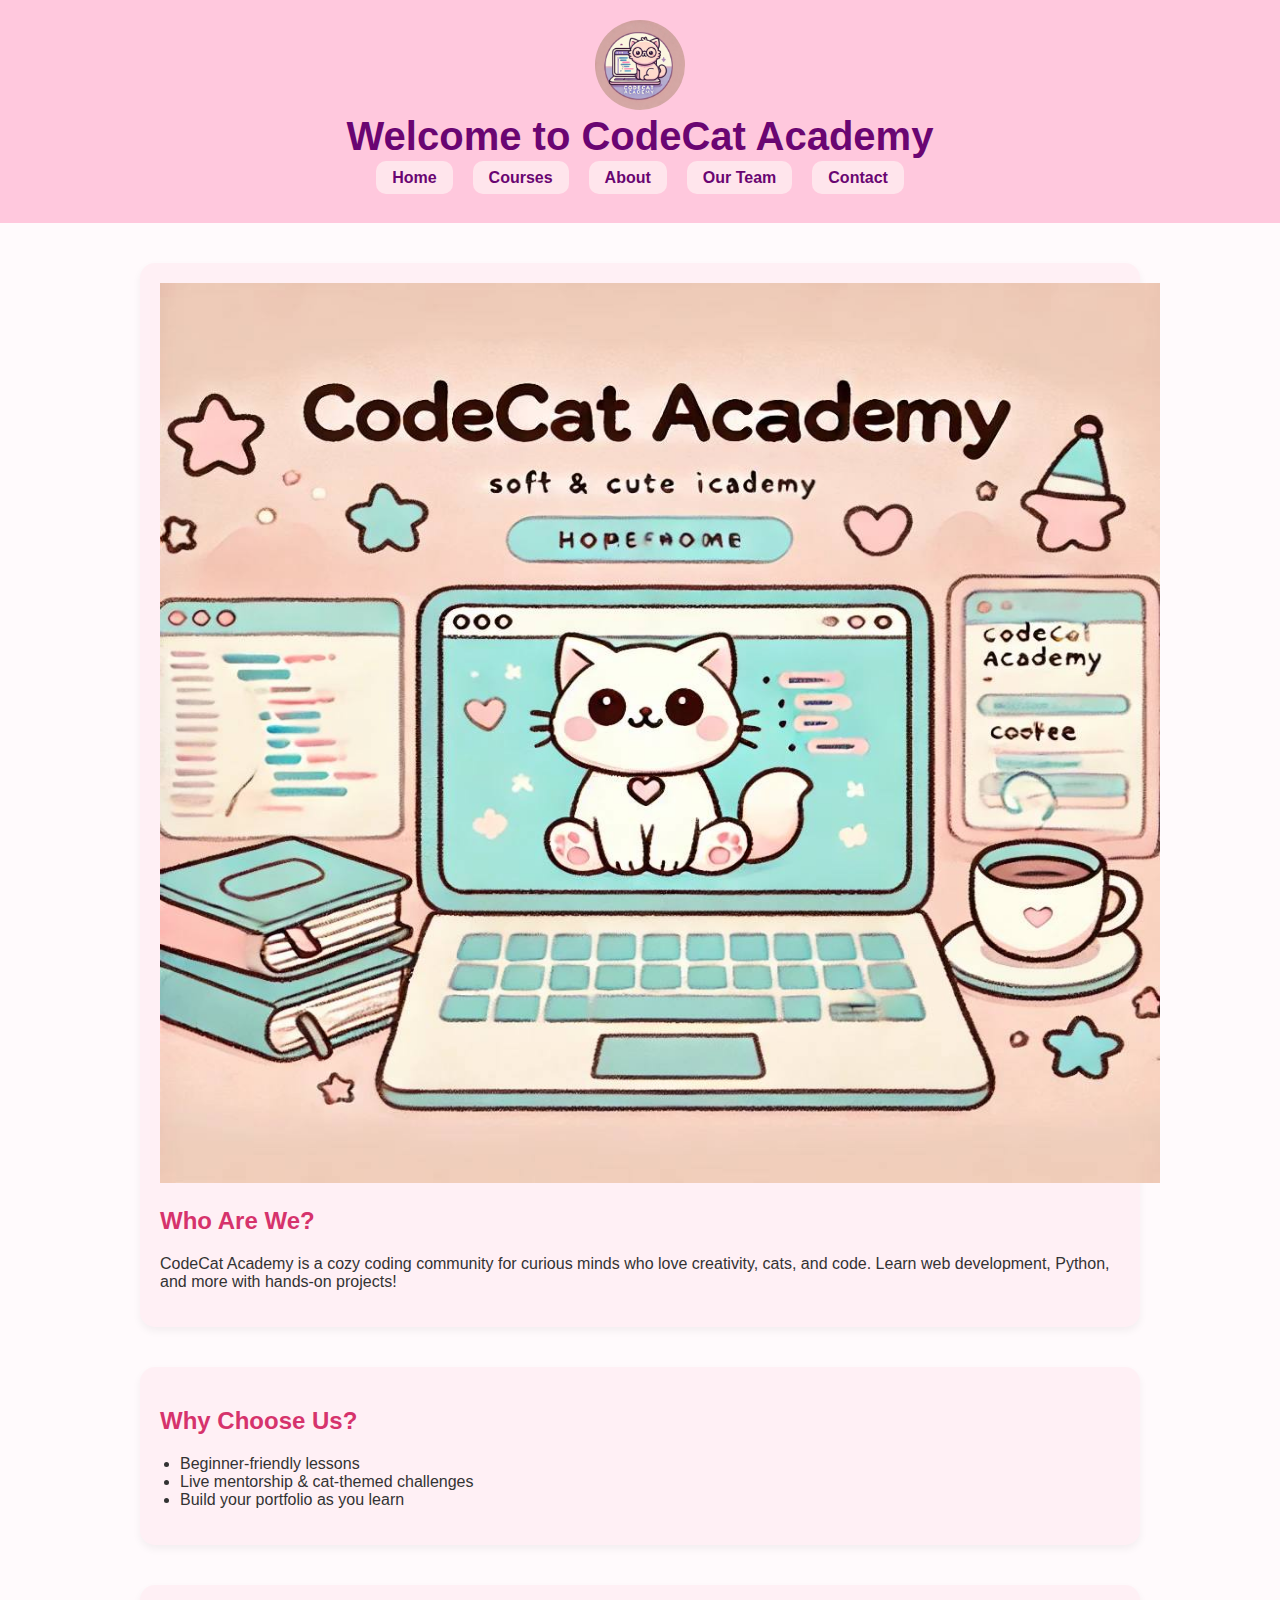
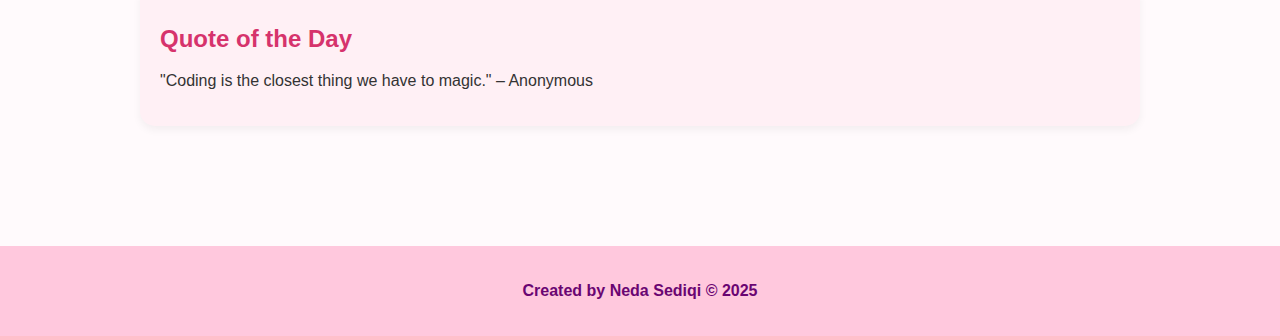
<file: index.html>
<!DOCTYPE html>
<html lang="en">
<head>
  <meta charset="UTF-8">
  <title>CodeCat Academy</title>
  <link rel="stylesheet" href="style.css">
</head>
<body>

<header>
    <img src="logo.png" alt="CodeCat Academy Logo" width="90" style="border-radius: 70%;"> <!-- Logo -->

  <h1>Welcome to CodeCat Academy</h1>
  <nav>
    <ul>
      <li><a href="index.html">Home</a></li>
      <li><a href="courses.html">Courses</a></li>
      <li><a href="about.html">About</a></li>
      <li><a href="team.html">Our Team</a></li>
      <li><a href="contact.html">Contact</a></li>
    </ul>
  </nav>
</header>

<main>
  <section>
    <img src="1.jpg" alt=" Us Image" width="1000" height="900"> <!-- Image for About Us -->

    <h2>Who Are We?</h2>
    <p>CodeCat Academy is a cozy coding community for curious minds who love creativity, cats, and code. Learn web development, Python, and more with hands-on projects!</p>
  </section>

  <section>
    <h2>Why Choose Us?</h2>
    <ul>
      <li>Beginner-friendly lessons</li>
      <li>Live mentorship & cat-themed challenges</li>
      <li>Build your portfolio as you learn</li>
    </ul>
  </section>

  <section>
    <h2>Quote of the Day</h2>
    <p>"Coding is the closest thing we have to magic." – Anonymous</p>
  </section>
</main>

<footer>
  <p>Created by Neda Sediqi © 2025</p>
</footer>

</body>
</html>
</file>
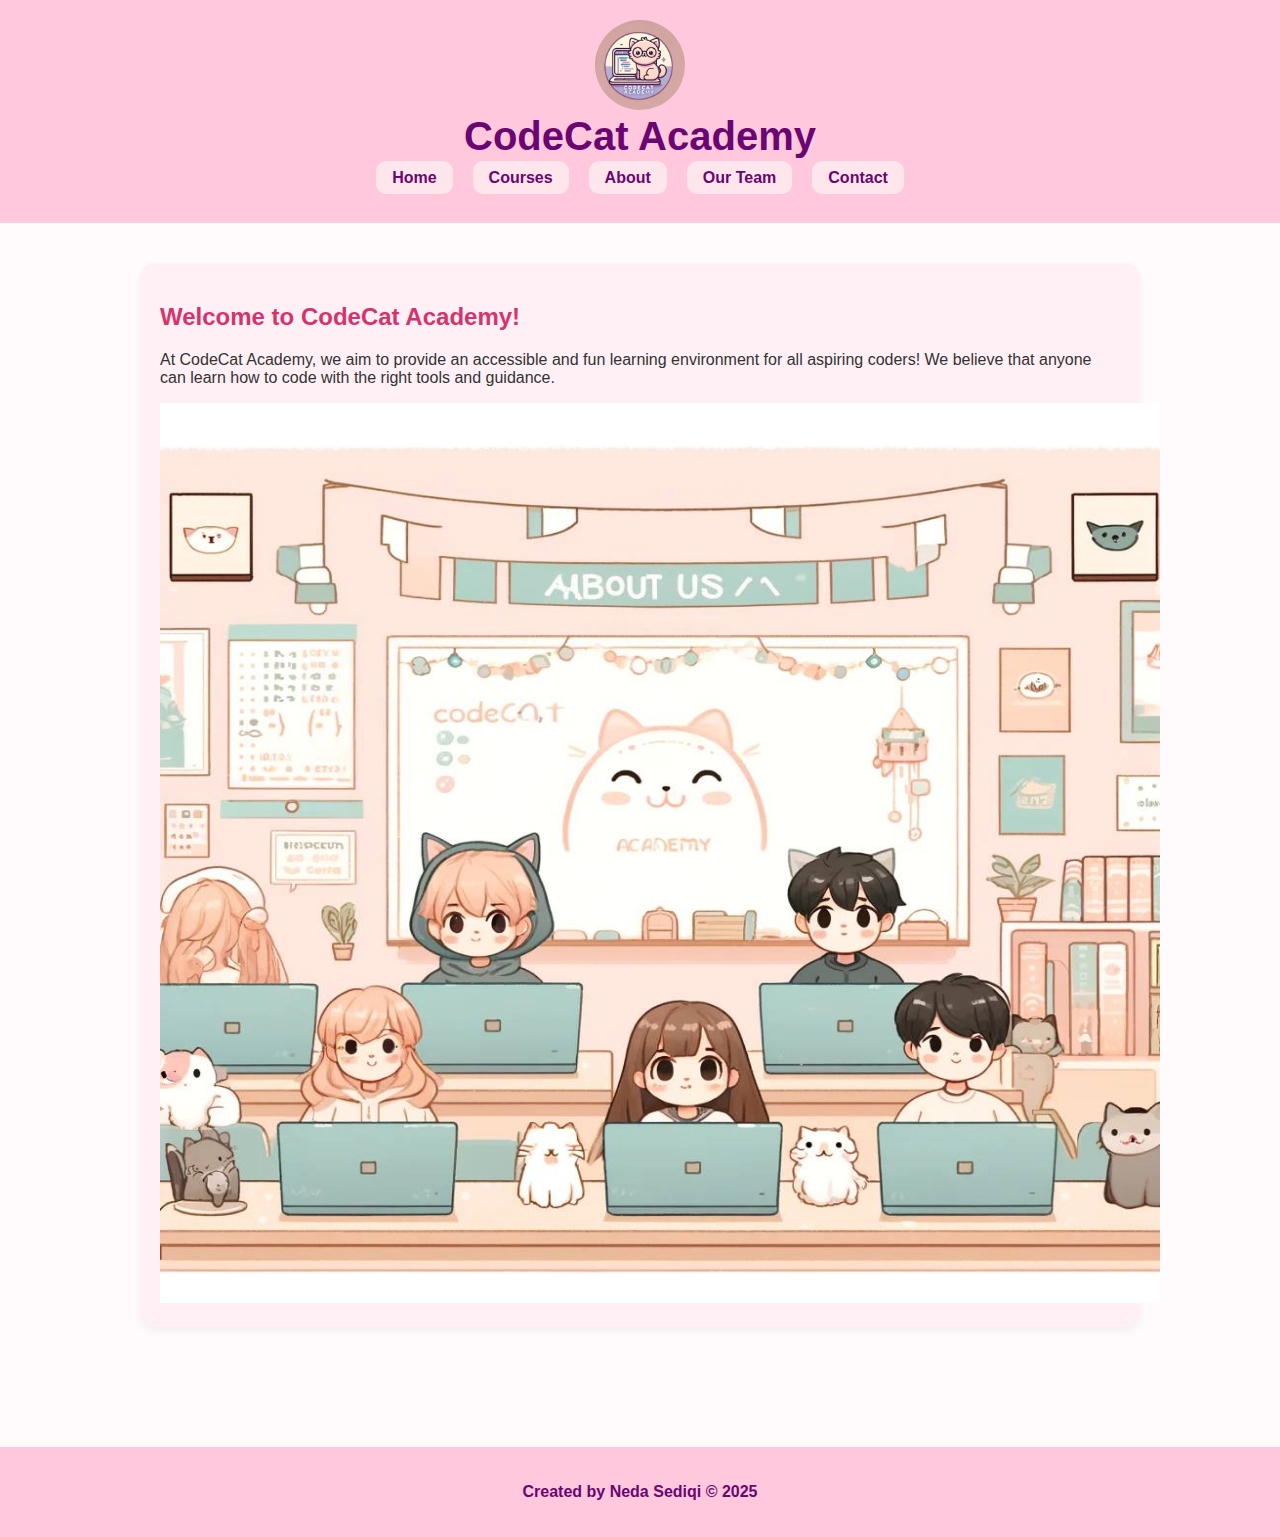
<file: about.html>
<!DOCTYPE html>
<html lang="en">
<head>
  <meta charset="UTF-8">
  <title>About Us | CodeCat Academy</title>
  <link rel="stylesheet" href="style.css">
</head>
<body>

<header>
    <img src="logo.png" alt="CodeCat Academy Logo" width="90" style="border-radius: 70%;"> <!-- Logo -->
  <h1>
    CodeCat Academy</h1>
  <nav>
    <ul>
      <li><a href="index.html">Home</a></li>
      <li><a href="courses.html">Courses</a></li>
      <li><a href="about.html">About</a></li>
      <li><a href="team.html">Our Team</a></li>
      <li><a href="contact.html">Contact</a></li>
    </ul>
  </nav>
</header>

<main>
  <section>
    <h2>Welcome to CodeCat Academy!</h2>
    <p>At CodeCat Academy, we aim to provide an accessible and fun learning environment for all aspiring coders! We believe that anyone can learn how to code with the right tools and guidance.</p>
    <img src="about-us.jpg" alt="About Us Image" width="1000" height="900"> <!-- Image for About Us -->
  </section>
</main>

<footer>
  <p>Created by Neda Sediqi © 2025</p>
</footer>

</body>
</html>
</file>
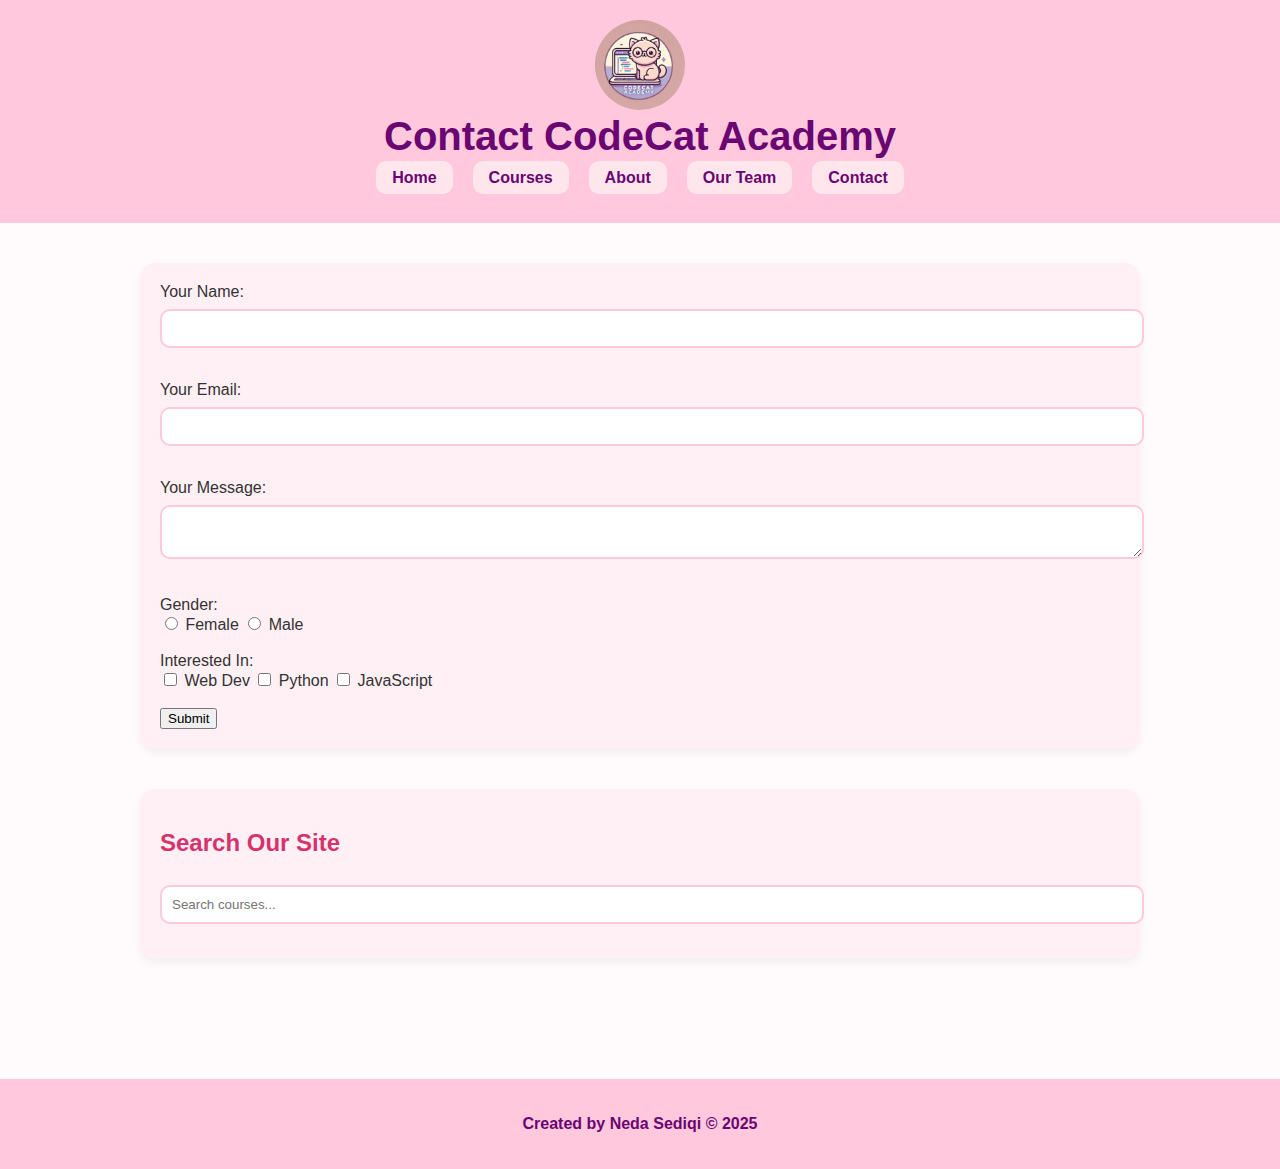
<file: contact.html>
<!DOCTYPE html>
<html lang="en">
<head>
  <meta charset="UTF-8">
  <title>Contact | CodeCat Academy</title>
  <link rel="stylesheet" href="style.css">
</head>
<body>

<header>
    <img src="logo.png" alt="CodeCat Academy Logo" width="90" style="border-radius: 70%;"> <!-- Logo -->

  <h1>Contact CodeCat Academy</h1>
  <nav>
    <ul>
      <li><a href="index.html">Home</a></li>
      <li><a href="courses.html">Courses</a></li>
      <li><a href="about.html">About</a></li>
      <li><a href="team.html">Our Team</a></li>
      <li><a href="contact.html">Contact</a></li>
    </ul>
  </nav>
</header>

<main>
  <section>
    <form action="mailto:your-email@example.com" method="post" enctype="text/plain">
      <label for="name">Your Name:</label><br>
      <input type="text" id="name" name="name" required><br><br>

      <label for="email">Your Email:</label><br>
      <input type="email" id="email" name="email" required><br><br>

      <label for="message">Your Message:</label><br>
      <textarea id="message" name="message" required></textarea><br><br>

      <label>Gender:</label><br>
      <input type="radio" name="gender" value="Female"> Female
      <input type="radio" name="gender" value="Male"> Male <br><br>

      <label>Interested In:</label><br>
      <input type="checkbox" name="interest" value="Web"> Web Dev
      <input type="checkbox" name="interest" value="Python"> Python
      <input type="checkbox" name="interest" value="JS"> JavaScript <br><br>

      <button type="submit">Submit</button>
    </form>
  </section>

  <section>
    <h2>Search Our Site</h2>
    <input type="text" placeholder="Search courses...">
  </section>
</main>

<footer>
  <p>Created by Neda Sediqi © 2025</p>
</footer>

</body>
</html>
</file>
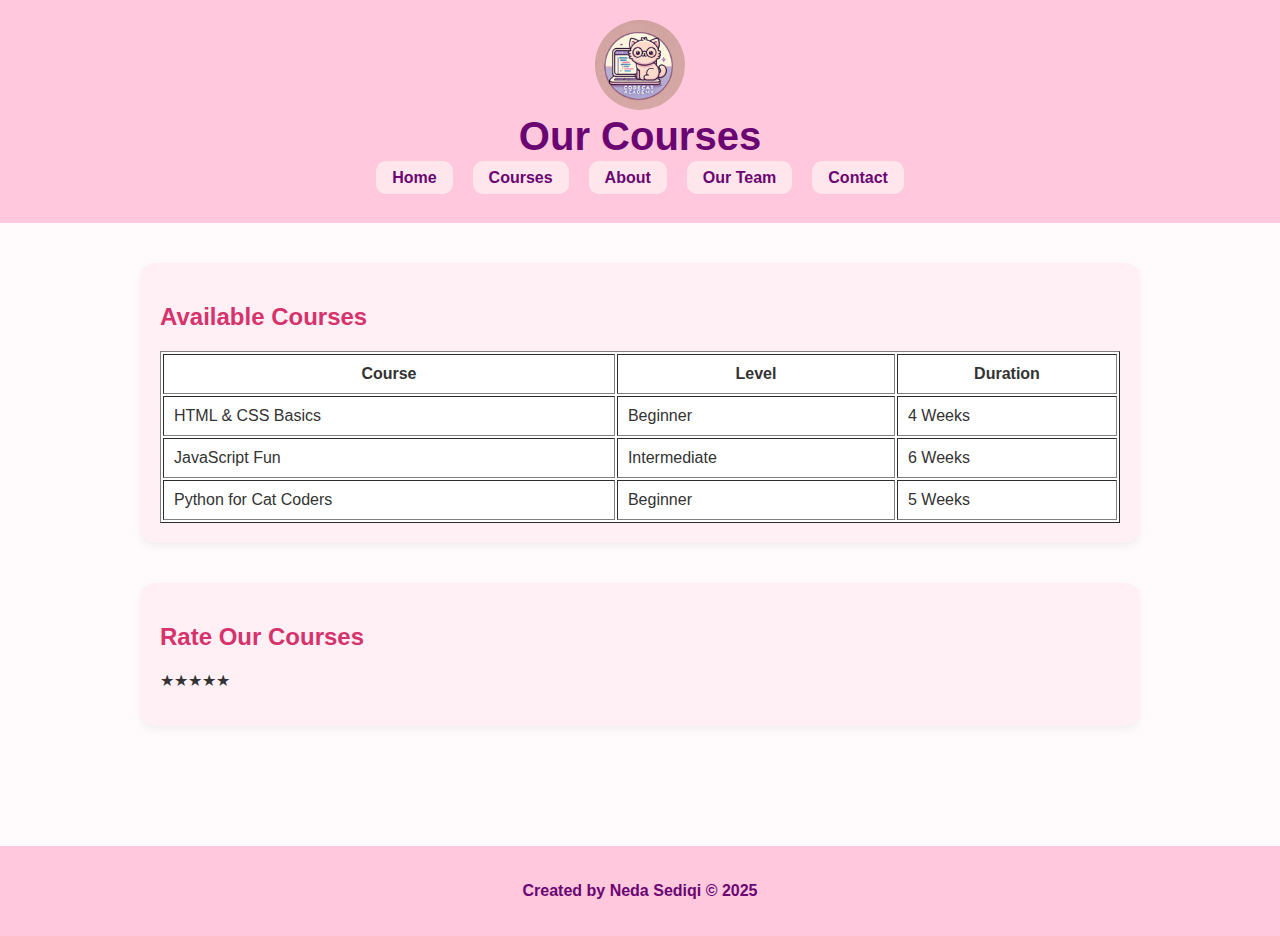
<file: courses.html>
<!DOCTYPE html>
<html lang="en">
<head>
  <meta charset="UTF-8">
  <title>Courses | CodeCat Academy</title>
  <link rel="stylesheet" href="style.css">
</head>
<body>

<header>
    <img src="logo.png" alt="CodeCat Academy Logo" width="90" style="border-radius: 70%;"> <!-- Logo -->

  <h1>Our Courses</h1>
  <nav>
    <ul>
      <li><a href="index.html">Home</a></li>
      <li><a href="courses.html">Courses</a></li>
      <li><a href="about.html">About</a></li>
      <li><a href="team.html">Our Team</a></li>
      <li><a href="contact.html">Contact</a></li>
    </ul>
  </nav>
</header>

<main>
  <section>
    <h2>Available Courses</h2>
    <table border="1" cellpadding="10" style="background-color: #fff; width: 100%;">
      <tr>
        <th>Course</th>
        <th>Level</th>
        <th>Duration</th>
      </tr>
      <tr>
        <td>HTML & CSS Basics</td>
        <td>Beginner</td>
        <td>4 Weeks</td>
      </tr>
      <tr>
        <td>JavaScript Fun</td>
        <td>Intermediate</td>
        <td>6 Weeks</td>
      </tr>
      <tr>
        <td>Python for Cat Coders</td>
        <td>Beginner</td>
        <td>5 Weeks</td>
      </tr>
    </table>
  </section>

  <section>
    <h2>Rate Our Courses</h2>
    <p>★★★★★</p>
  </section>
</main>

<footer>
  <p>Created by Neda Sediqi © 2025</p>
</footer>

</body>
</html>
</file>
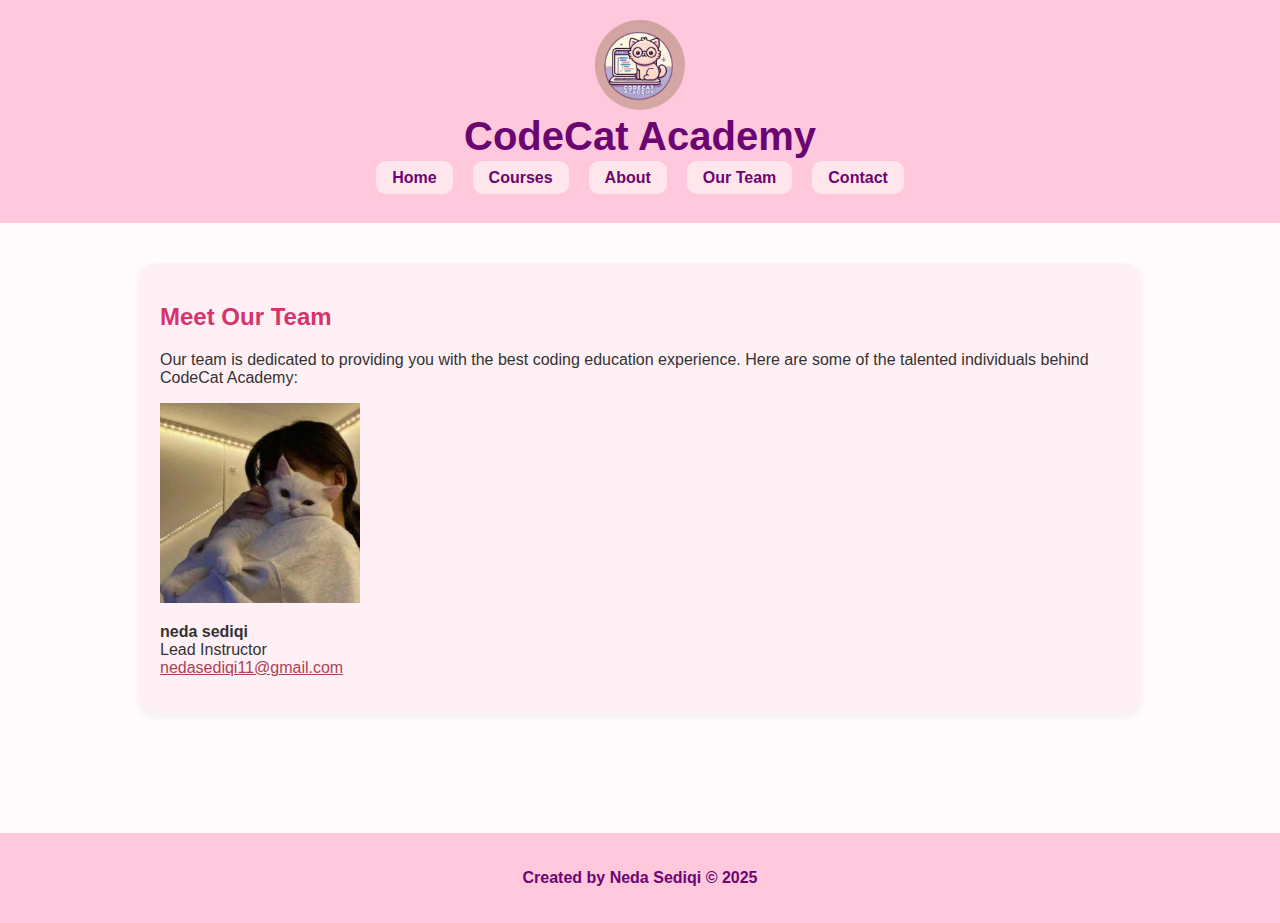
<file: team.html>
<!DOCTYPE html>
<html lang="en">
<head>
  <meta charset="UTF-8">
  <title>Our Team | CodeCat Academy</title>
  <link rel="stylesheet" href="style.css">
</head>
<body>

<header>
    <img src="logo.png" alt="CodeCat Academy Logo" width="90" style="border-radius: 70%;"> <!-- Logo -->
  <h1>CodeCat Academy</h1>
  <nav>
    <ul>
      <li><a href="index.html">Home</a></li>
      <li><a href="courses.html">Courses</a></li>
      <li><a href="about.html">About</a></li>
      <li><a href="team.html">Our Team</a></li>
      <li><a href="contact.html">Contact</a></li>
    </ul>
  </nav>
</header>

<main>
  <section>
    <h2>Meet Our Team</h2>
    <p>Our team is dedicated to providing you with the best coding education experience. Here are some of the talented individuals behind CodeCat Academy:</p>

    <div class="team-member">
      <img src="my.jpg" alt="Team Member 1" width="200"> <!-- Team Member Image -->
      <p><strong>neda sediqi</strong><br>Lead Instructor <br>
    <a href="mailto:nedasediqi11@gmail.com" style="color: rgb(173, 65, 83);">nedasediqi11@gmail.com</a></p>
    </div>
    
  </section>
</main>

<footer>
  <p>Created by Neda Sediqi © 2025</p>
</footer>

</body>
</html>
</file>
<file: style.css>
/* style.css */

body {
    margin: 0;
    font-family: "Comic Sans MS", cursive, sans-serif;
    background-color: #fffafc;
    color: #333;
  }
  
  header {
    background-color: #ffc8dd;
    padding: 20px 0;
    text-align: center;
  }
  
  header h1 {
    margin: 0;
    font-size: 2.5em;
    color: #6a0572;
  }
  
  nav ul {
    list-style-type: none;
    padding: 0;
    margin-top: 10px;
    display: flex;
    justify-content: center;
    gap: 20px;
  }
  
  nav a {
    text-decoration: none;
    color: #6a0572;
    font-weight: bold;
    background-color: #ffe5ec;
    padding: 8px 16px;
    border-radius: 10px;
    transition: background-color 0.3s ease;
  }
  
  nav a:hover {
    background-color: #ffafcc;
  }
  
  main {
    padding: 40px 20px;
    max-width: 1000px;
    margin: auto;
  }
  
  section {
    margin-bottom: 40px;
    background-color: #fff0f5;
    padding: 20px;
    border-radius: 15px;
    box-shadow: 0 4px 8px rgba(0, 0, 0, 0.05);
  }
  
  h2 {
    color: #d6336c;
  }
  
  ul, ol {
    padding-left: 20px;
  }
  
  input[type="text"],
  input[type="email"],
  textarea {
    width: 100%;
    padding: 10px;
    margin-top: 8px;
    margin-bottom: 15px;
    border: 2px solid #ffc8dd;
    border-radius: 10px;
    font-family: inherit;
  }
  
  input[type="submit"] {
    background-color: #ffafcc;
    border: none;
    padding: 10px 20px;
    border-radius: 10px;
    color: #fff;
    font-weight: bold;
    cursor: pointer;
  }
  
  input[type="submit"]:hover {
    background-color: #f28ab2;
  }
  
  footer {
    text-align: center;
    background-color: #ffc8dd;
    padding: 20px 0;
    margin-top: 40px;
    color: #6a0572;
    font-weight: bold;
  }
</file>
